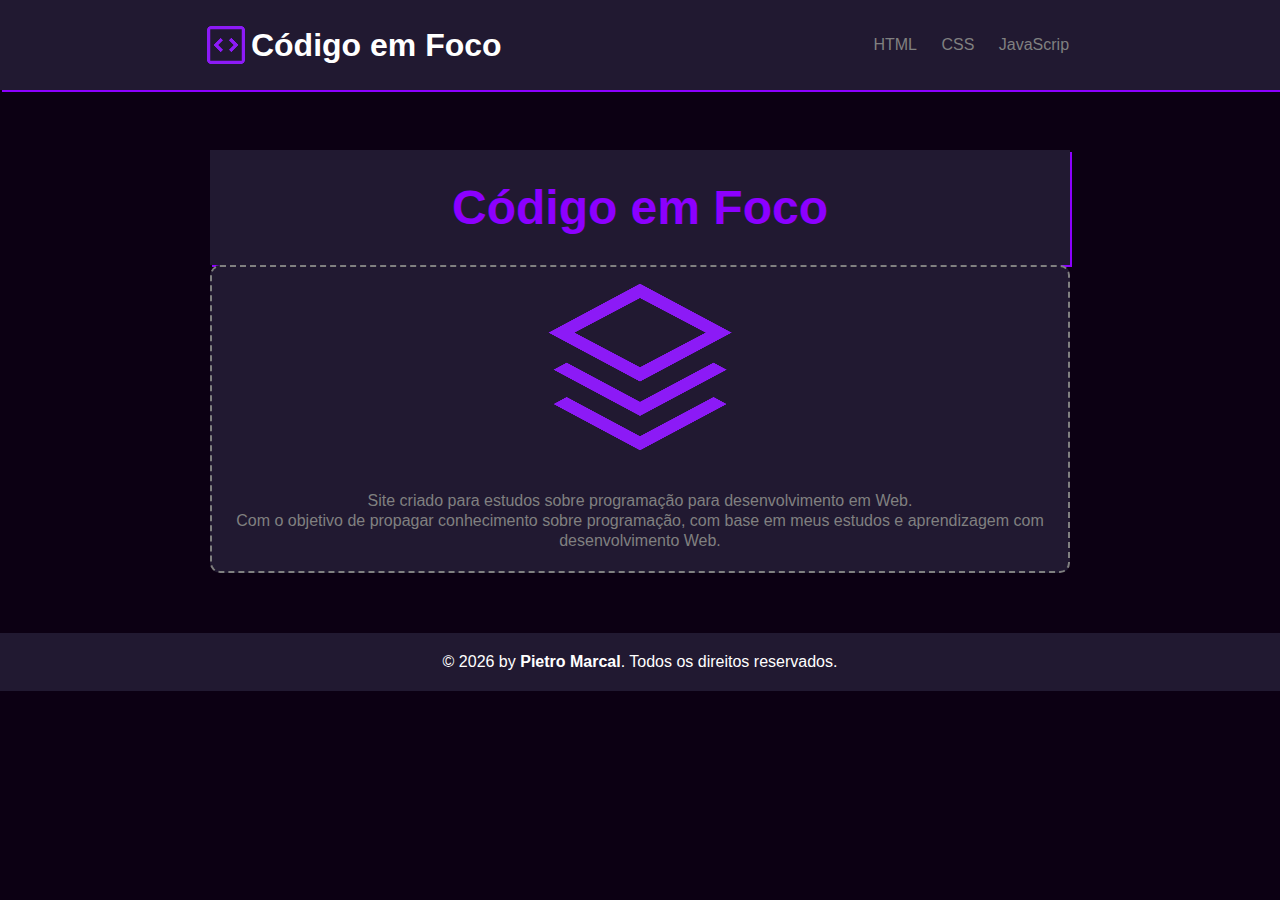
<file: index.html>
<!DOCTYPE html>
<html lang="pt-br">
<head>
    <meta charset="UTF-8">
    <meta name="viewport" content="width=device-width, initial-scale=1.0">
    <title>Código em Foco</title>
    <link rel="stylesheet" href="css/principal.css">
</head>
<body>
<header>
    <div class="name">
        <img src="assets/imagens/code-purple.png" alt="logo">
        <h1>Código em Foco</h1>
    </div>
    <nav class="navigation">
        <a href="pages/html.html">HTML</a>
        <a href="pages/css.html">CSS</a>
        <a href="pages/js.html">JavaScrip</a>
    </nav>
</header>
<main>
    <header>
        <div class="hero-title">
            <h1>Código em Foco</h1>
        </div>
    </header>
    <section class="container">
        <img src="assets/imagens/camadas.png" alt="camadas">
        <div class="hero-text">
            <p>Site criado para estudos sobre programação para desenvolvimento em Web.</p>
            <p>Com o objetivo de propagar conhecimento sobre programação, com base em meus estudos e aprendizagem com desenvolvimento Web.</p>
        </div>
    </section>
</main>
<footer>
    <p>&copy; 2026 by <strong>Pietro Marcal</strong>. Todos os direitos reservados.</p>
</footer>
</body>
</html>
</file>
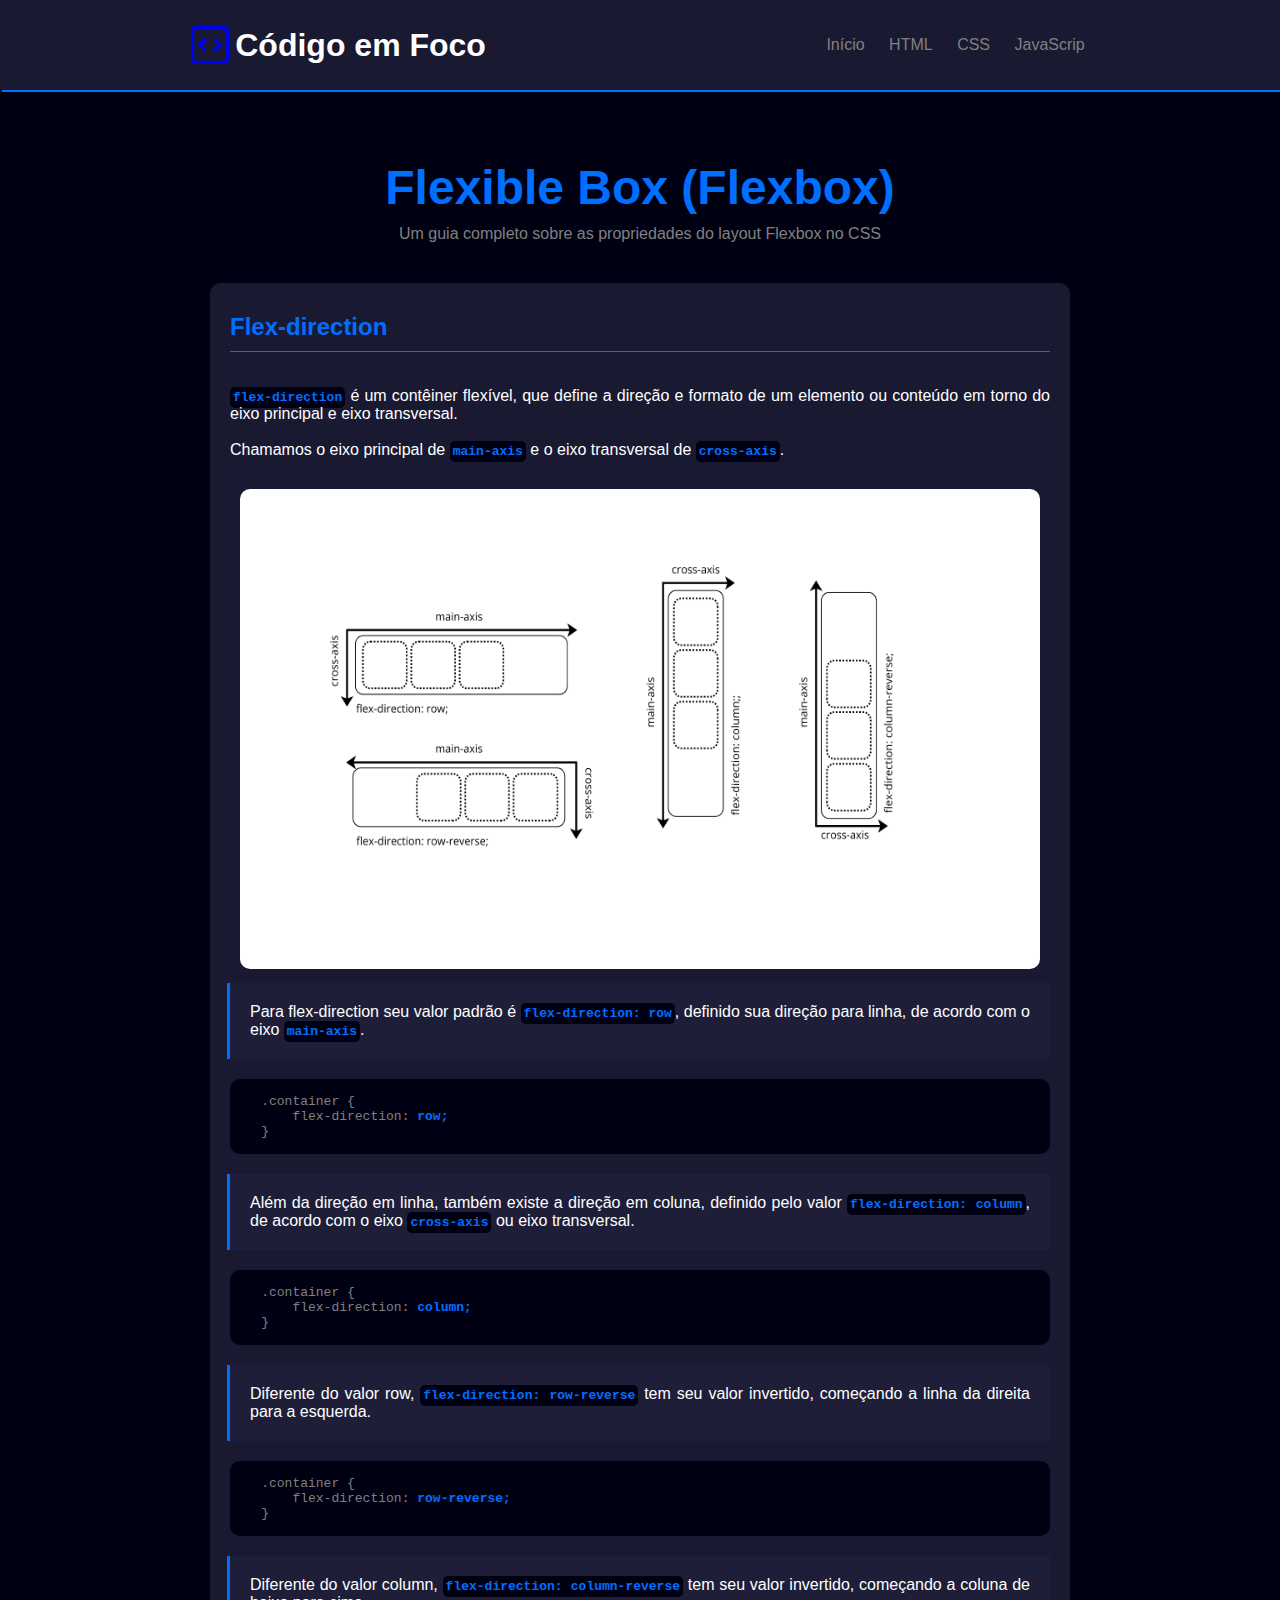
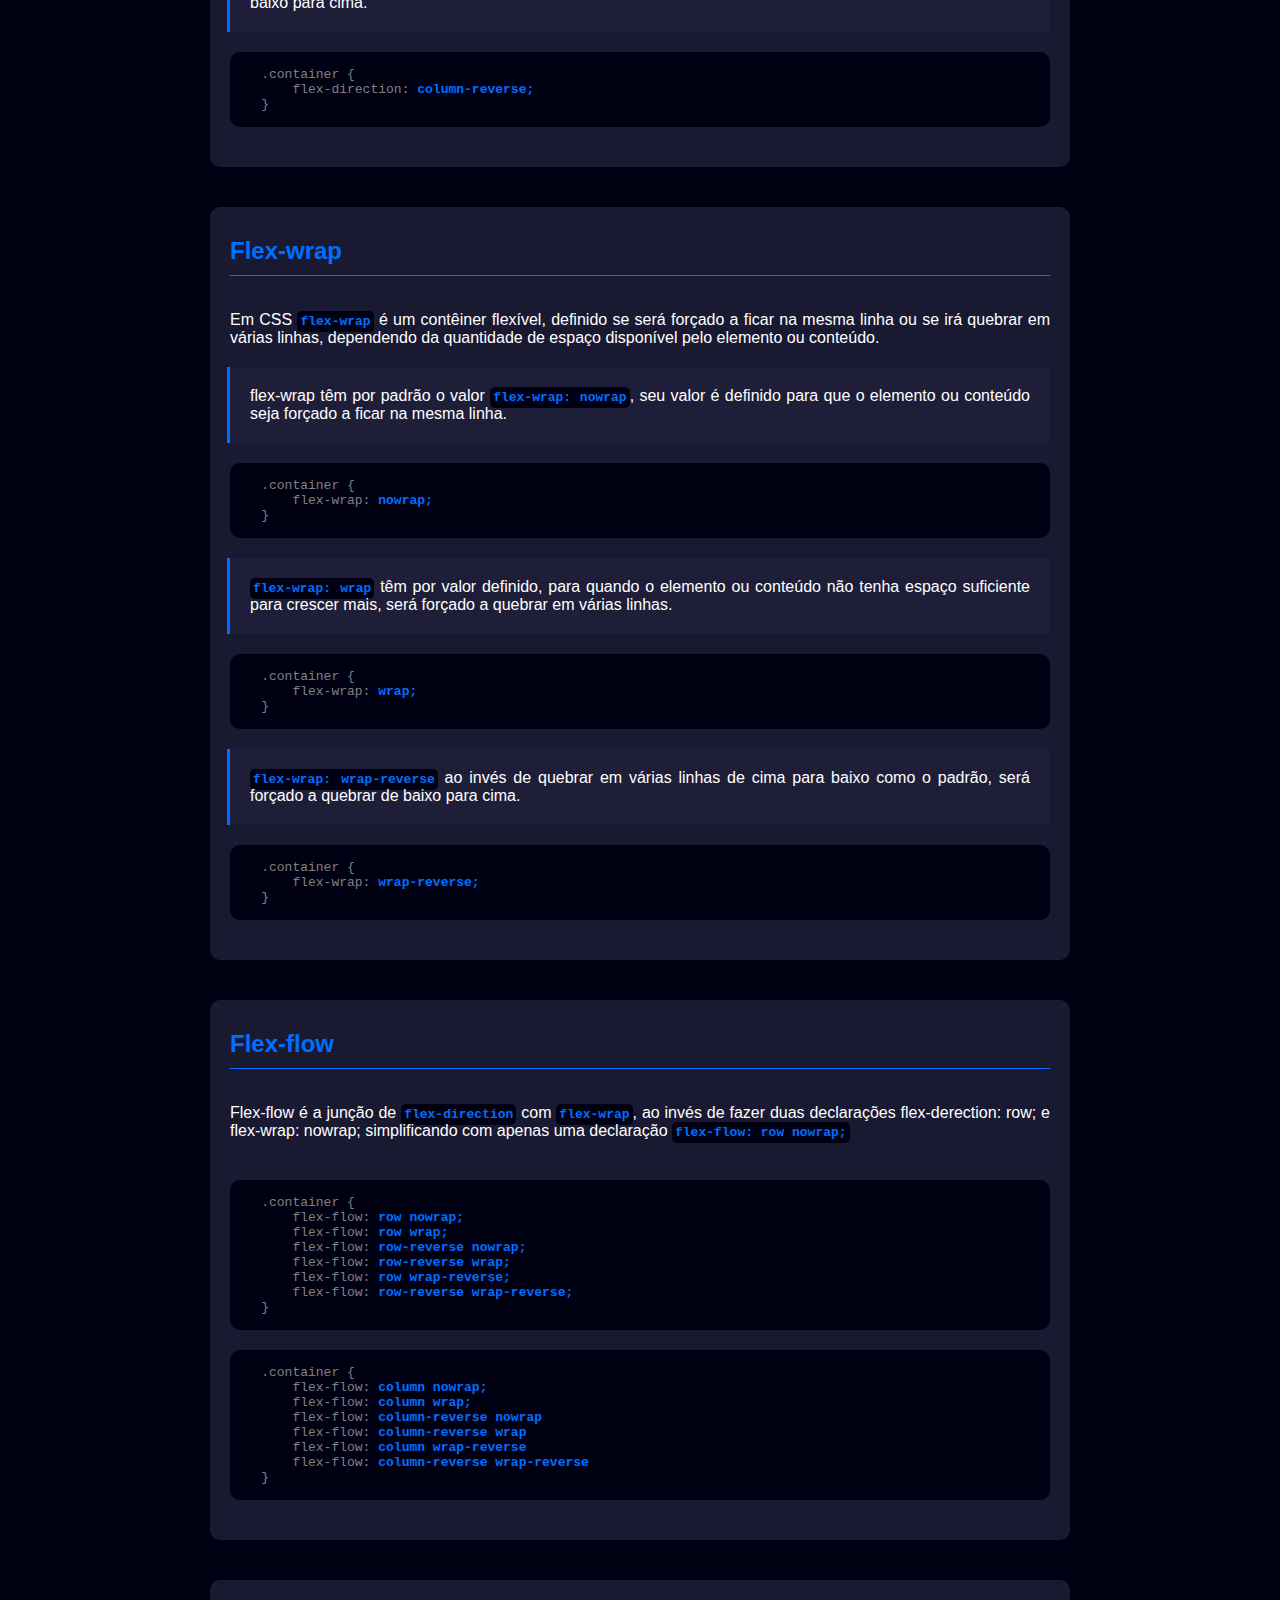
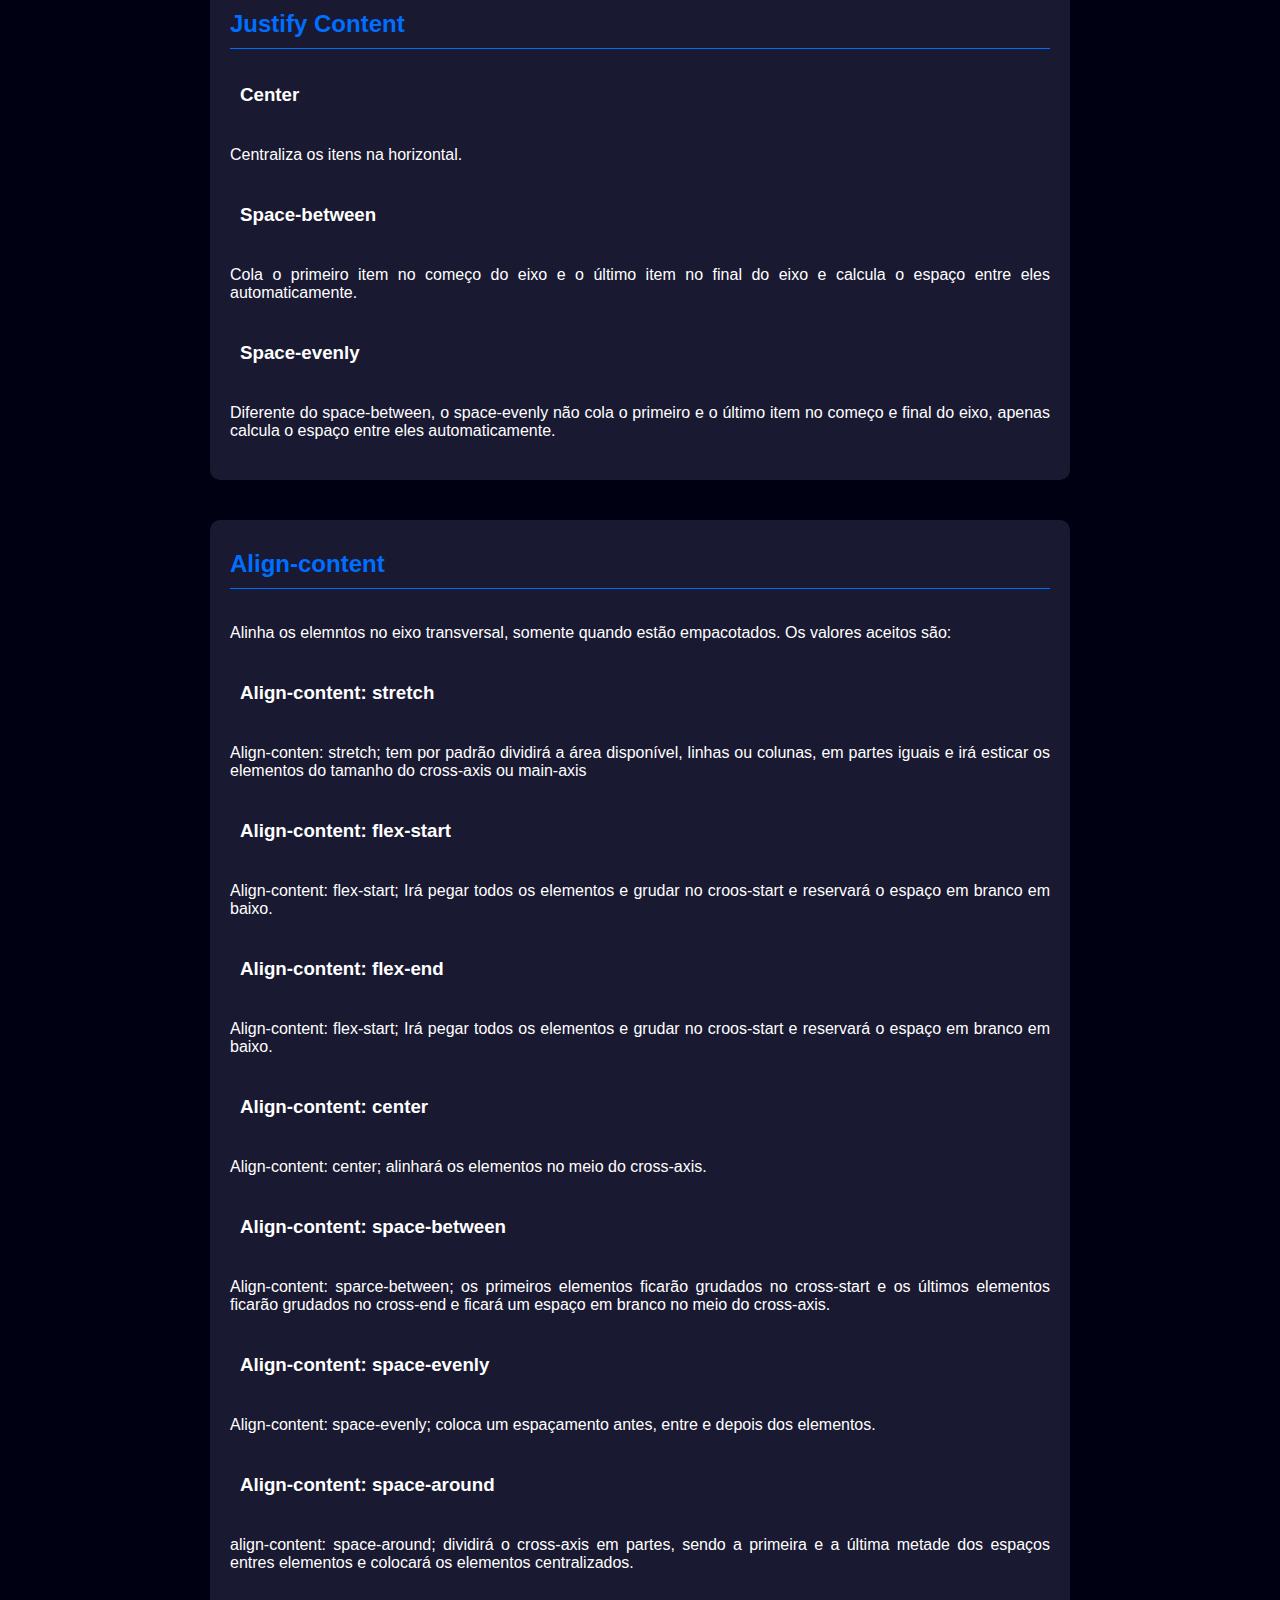
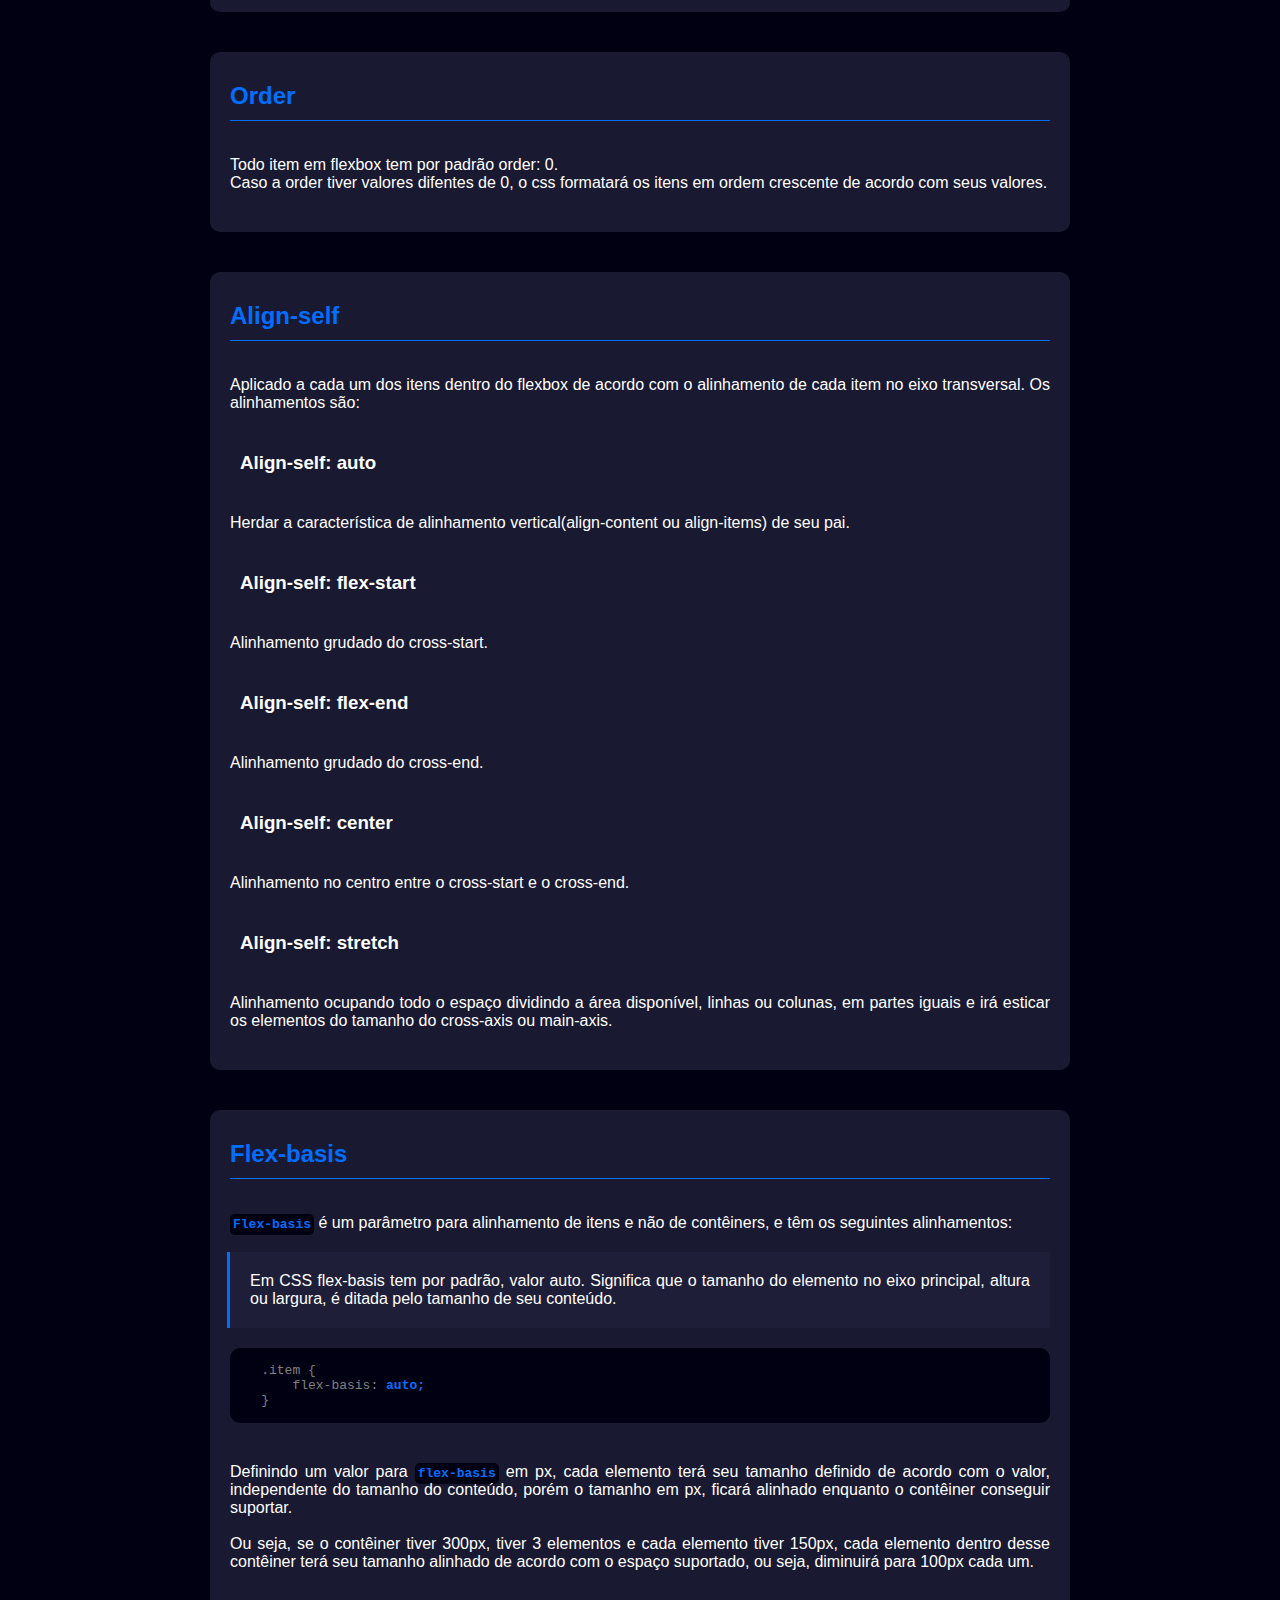
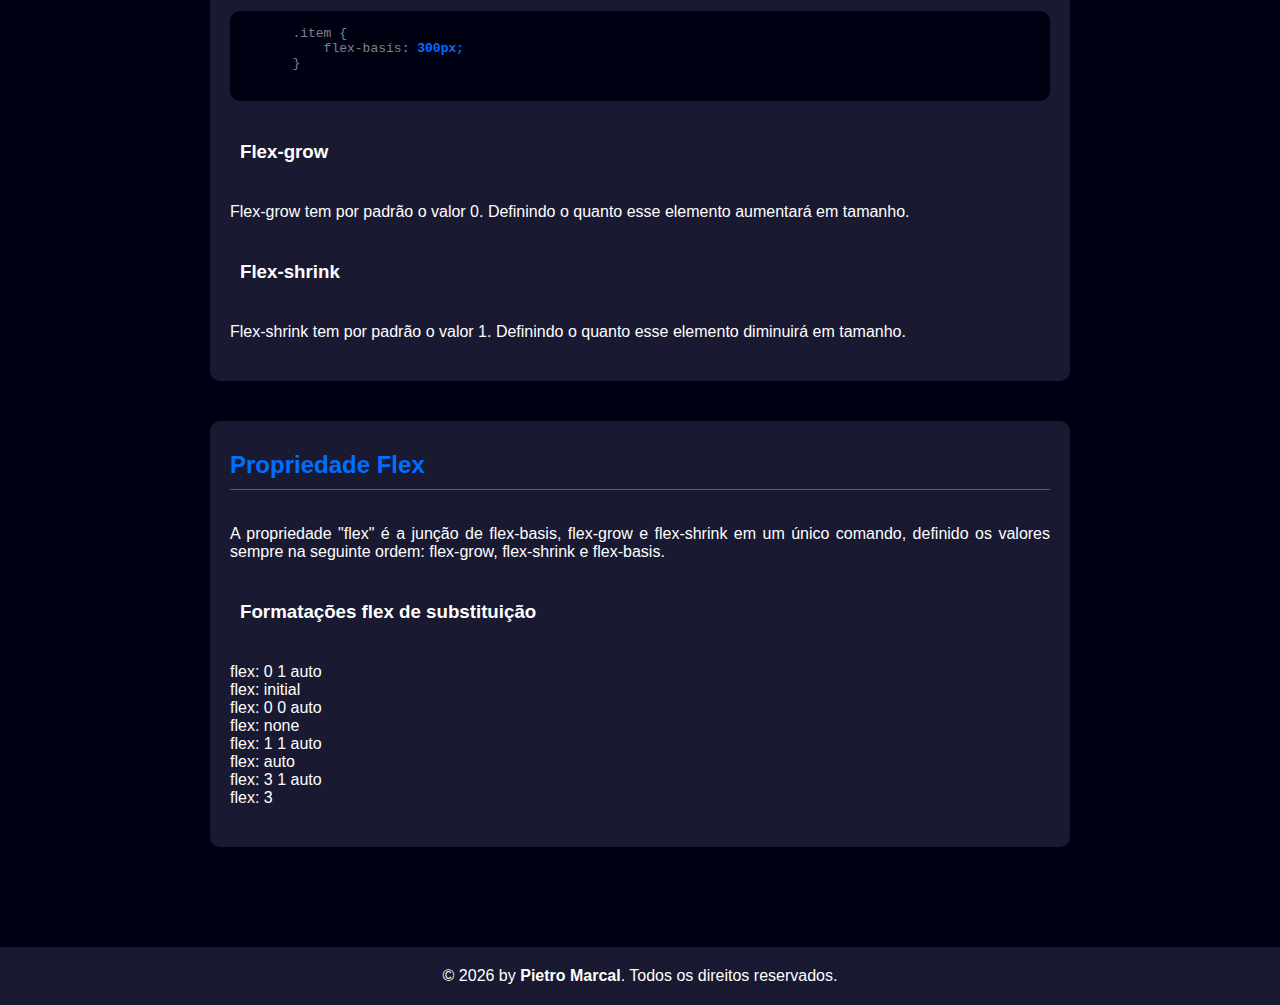
<file: pages/css.html>
<!DOCTYPE html>
<html lang="pt-br">
<head>
    <meta charset="UTF-8">
    <meta name="viewport" content="width=device-width, initial-scale=1.0">
    <title>Código em Foco</title>
    <link rel="shortcut icon" href="../imagens/logo.png" type="image/x-icon">
    <link rel="stylesheet" href="../css/style.css">
</head>
<body>
    <header>
        <div class="name">
            <img src="../assets/imagens/code-blue.png" alt="logo">
            <h1>Código em Foco</h1>
        </div>
            <nav class="navigation">
                <a href="../index.html">Início</a>
                <a href="html.html">HTML</a>
                <a href="css.html">CSS</a>
                <a href="js.html">JavaScrip</a>
            </nav>
    </header>
    <main>
        <header>
            <div class="hero-title">
                <h1>Flexible Box (Flexbox)</h1>
            </div>
            <div class="hero-text">
                <p>Um guia completo sobre as propriedades do layout Flexbox no CSS</p>
            </div>
        </header>

        <section id="flex-direction">
            <header class="section-title">
                <h2>Flex-direction</h2>
            </header>
            <div class="content">
                <p><strong>flex-direction</strong> é um contêiner flexível, que define a direção e formato de um elemento ou conteúdo em torno do eixo principal e eixo transversal.</p> <br>
                <p>Chamamos o eixo principal de <strong>main-axis</strong> e o eixo transversal de <strong>cross-axis</strong>.</p>
            </div>

            <img src="../assets/imagens/eixos(axis).png" alt="">
            
            <div class="sub-content">
                <p>Para flex-direction seu valor padrão é <strong>flex-direction: row</strong>, definido sua direção para linha, de acordo com o eixo <strong>main-axis</strong>.</p>
            </div>
            
<figure class="code">
<pre>
<code>
    .container {
        flex-direction: <strong>row;</strong>
    }
</code>
</pre>
</figure>
            <div class="sub-content">
                <p>Além da direção em linha, também existe a direção em coluna, definido pelo valor <strong>flex-direction: column</strong>, de acordo com o eixo <strong>cross-axis</strong> ou eixo transversal.</p>
            </div>
<figure class="code">
<pre>
<code>
    .container {
        flex-direction: <strong>column;</strong>
    }
</code>
</pre>      
</figure>

            <div class="sub-content">
                <p>Diferente do valor row, <strong>flex-direction: row-reverse</strong> tem seu valor invertido, começando a linha da direita para a esquerda.</p>
            </div>
<figure class="code">    
<pre>
<code>
    .container {
        flex-direction: <strong>row-reverse;</strong>
    }
</code>    
</pre>
</figure>
            <div class="sub-content">
                <p>Diferente do valor column, <strong>flex-direction: column-reverse</strong> tem seu valor invertido, começando a coluna de baixo para cima.</p>
            </div>
<figure class="code">
<pre>
<code>
    .container {
        flex-direction: <strong>column-reverse;</strong>
    }
</code>    
</pre>
</figure>
        </section>

        <section id="flex-wrap">
            <header class="section-title">
                <h2>Flex-wrap</h2>
            </header>
            
            <div class="content">
                <p>Em CSS <strong>flex-wrap</strong> é um contêiner flexível, definido se será forçado a ficar na mesma linha ou se irá quebrar em várias linhas, dependendo da quantidade de espaço disponível pelo elemento ou conteúdo.</p>
            </div>
            <div class="sub-content">
                <p>flex-wrap têm por padrão o valor <strong>flex-wrap: nowrap</strong>, seu valor é definido para que o elemento ou conteúdo seja forçado a ficar na mesma linha.</p>
            </div>
<figure class="code">
<pre>
<code>
    .container {
        flex-wrap: <strong>nowrap;</strong>
    }
</code>
</pre>
</figure>
            <div class="sub-content">
                <p><strong>flex-wrap: wrap</strong> têm por valor definido, para quando o elemento ou conteúdo não tenha espaço suficiente para crescer mais, será forçado a quebrar em várias linhas.</p>
            </div>
<figure class="code">
<pre>
<code>
    .container {
        flex-wrap: <strong>wrap;</strong>
    }
</code>
</pre>
</figure>
            <div class="sub-content">
                <p><strong>flex-wrap: wrap-reverse</strong> ao invés de quebrar em várias linhas de cima para baixo como o padrão, será forçado a quebrar de baixo para cima.</p>
            </div>
<figure class="code">
<pre>
<code>
    .container {
        flex-wrap: <strong>wrap-reverse;</strong>
    }
</code>
</pre>
</figure>
        </section>

        <section id="flex-flow">
            <header class="section-title">
                <h2>Flex-flow</h2>
            </header>
            <div class="content">
                <p>Flex-flow é a junção de <strong>flex-direction</strong> com <strong>flex-wrap</strong>, ao invés de fazer duas declarações flex-derection: row; e flex-wrap: nowrap; simplificando com apenas uma declaração <strong>flex-flow: row nowrap;</strong></p>
            </div>
<figure class="code">
<pre>
<code>
    .container {
        flex-flow: <strong>row nowrap;</strong>
        flex-flow: <strong>row wrap;</strong>
        flex-flow: <strong>row-reverse nowrap;</strong>
        flex-flow: <strong>row-reverse wrap;</strong>
        flex-flow: <strong>row wrap-reverse;</strong>
        flex-flow: <strong>row-reverse wrap-reverse;</strong>
    }
</code>    
</pre>
</figure>
<figure class="code">
<pre>
<code>
    .container {
        flex-flow: <strong>column nowrap;</strong>
        flex-flow: <strong>column wrap;</strong>
        flex-flow: <strong>column-reverse nowrap</strong>
        flex-flow: <strong>column-reverse wrap</strong>
        flex-flow: <strong>column wrap-reverse</strong>
        flex-flow: <strong>column-reverse wrap-reverse</strong>
    }
</code>
</pre>
</figure>
        </section>

        <section id="justify-content">
            <header class="section-title">
                <h2>Justify Content</h2>
            </header>
            <h3>Center</h3>
            <div class="content">
                <p>Centraliza os itens na horizontal.</p>
            </div>
            <h3>Space-between</h3>
            <div class="content">
                <p>Cola o primeiro item no começo do eixo e o último item no final do eixo e calcula o espaço entre eles automaticamente.</p>
            </div>
            <h3>Space-evenly</h3>
            <div class="content">
                <p>Diferente do space-between, o space-evenly não cola o primeiro e o último item no começo e final do eixo, apenas calcula o espaço entre eles automaticamente.</p>
            </div>
        </section>

        <section id="align-content">
            <header class="section-title">
                <h2>Align-content</h2>
            </header>
            <div class="content">
                <p>Alinha os elemntos no eixo transversal, somente quando estão empacotados. Os valores aceitos são:</p>
            </div>
            <h3>Align-content: stretch</h3>
            <div class="content">
                <p>Align-conten: stretch; tem por padrão dividirá a área disponível, linhas ou colunas, em partes iguais e irá esticar os elementos do tamanho do cross-axis ou main-axis</p>
            </div>
            <h3>Align-content: flex-start</h3>
            <div class="content">
                <p>Align-content: flex-start; Irá pegar todos os elementos e grudar no croos-start e reservará o espaço em branco em baixo.</p>
            </div>
            <h3>Align-content: flex-end</h3>
            <div class="content">
                <p>Align-content: flex-start; Irá pegar todos os elementos e grudar no croos-start e reservará o espaço em branco em baixo.</p>
            </div>
            <h3>Align-content: center</h3>
            <div class="content">
                <p>Align-content: center; alinhará os elementos no meio do cross-axis.</p>
            </div>
            <h3>Align-content: space-between</h3>
            <div class="content">
                <p>Align-content: sparce-between; os primeiros elementos ficarão grudados no cross-start e os últimos elementos ficarão grudados no cross-end e ficará um espaço em branco no meio do cross-axis.</p>
            </div>
            <h3>Align-content: space-evenly</h3>
            <div class="content">
                <p>Align-content: space-evenly; coloca um espaçamento antes, entre e depois dos elementos.</p>
            </div>
            <h3>Align-content: space-around</h3>
            <div class="content">
                <p>align-content: space-around; dividirá o cross-axis em partes, sendo a primeira e a última metade dos espaços entres elementos e colocará os elementos centralizados.</p>
            </div>
        </section>

        <section id="order">
            <header class="section-title">
                <h2>Order</h2>
            </header>
            <div class="content">
                <p>Todo item em flexbox tem por padrão order: 0.</p>
                <p>Caso a order tiver valores difentes de 0, o css formatará os itens em ordem crescente de acordo com seus valores.</p>
            </div>
        </section>

        <section id="align-self">
            <header class="section-title">
                <h2>Align-self</h2>
            </header>
            <div class="content">
                <p>Aplicado a cada um dos itens dentro do flexbox de acordo com o alinhamento de cada item no eixo transversal. Os alinhamentos são: </p>
            </div>
            <h3>Align-self: auto</h3>
            <div class="content">
                <p>Herdar a característica de alinhamento vertical(align-content ou align-items) de seu pai.</p>
            </div>
            <h3>Align-self: flex-start</h3>
            <div class="content">
                <p>Alinhamento grudado do cross-start.</p>
            </div>
            <h3>Align-self: flex-end</h3>
            <div class="content">
                <p>Alinhamento grudado do cross-end.</p>
            </div>
            <h3>Align-self: center</h3>
            <div class="content">
                <p>Alinhamento no centro entre o cross-start e o cross-end.</p>
            </div>
            <h3>Align-self: stretch</h3>
            <div class="content">
                <p>Alinhamento ocupando todo o espaço dividindo a área disponível, linhas ou colunas, em partes iguais e irá esticar os elementos do tamanho do cross-axis ou main-axis.</p>
            </div>
        </section>

        <section id="flex-basis">
            <header class="section-title">
                <h2>Flex-basis</h2>
            </header>
            <div class="content">
                <p><strong>Flex-basis</strong> é um parâmetro para alinhamento de itens e não de contêiners, e têm os seguintes alinhamentos: </p>
            </div>
            <div class="sub-content">
                <p>Em CSS flex-basis tem por padrão, valor auto. Significa que o tamanho do elemento no eixo principal, altura ou largura, é ditada pelo tamanho de seu conteúdo.</p>
            </div>
<figure class="code">
<pre>
<code>
    .item {
        flex-basis: <strong>auto;</strong>
    }
</code>    
</pre>
</figure>
            <div class="content">
                <p>Definindo um valor para <strong>flex-basis</strong> em px, cada elemento terá seu tamanho definido de acordo com o valor, independente do tamanho do conteúdo, porém o tamanho em px, ficará alinhado enquanto o contêiner conseguir suportar.</p> <br>
                <p>Ou seja, se o contêiner tiver 300px, tiver 3 elementos e cada elemento tiver 150px, cada elemento dentro desse contêiner terá seu tamanho alinhado de acordo com o espaço suportado, ou seja, diminuirá para 100px cada um.</p>
            </div>
<figure class="code">
    <pre>
    <code>
        .item {
            flex-basis: <strong>300px;</strong>
        }
    </code>
    </pre>
</figure>
            <h3>Flex-grow</h3>
            <div class="content">
                <p>Flex-grow tem por padrão o valor 0. Definindo o quanto esse elemento aumentará em tamanho.</p>
            </div>
            <h3>Flex-shrink</h3>
            <div class="content">
                <p>Flex-shrink tem por padrão o valor 1. Definindo o quanto esse elemento diminuirá em tamanho.</p>
            </div>
        </section>

        <section id="propriedade-flex">
            <header class="section-title">
                <h2>Propriedade Flex</h2>
            </header>
            <div class="content">
                <p>A propriedade "flex" é a junção de flex-basis, flex-grow e flex-shrink em um único comando, definido os valores sempre na seguinte ordem: flex-grow, flex-shrink e flex-basis.</p>
            </div>
            <h3>Formatações flex de substituição</h3>
            <div class="content">
                <p>flex: 0 1 auto <br> flex: initial</p>
                <p>flex: 0 0 auto <br> flex: none</p>
                <p>flex: 1 1 auto <br> flex: auto</p>
                <p>flex: 3 1 auto <br> flex: 3</p>
            </div>
        </section>  
    </main>
    <footer>
        <p>&copy; 2026 by <strong>Pietro Marcal</strong>. Todos os direitos reservados.</p>
    </footer>
</body>
</html>
</file>
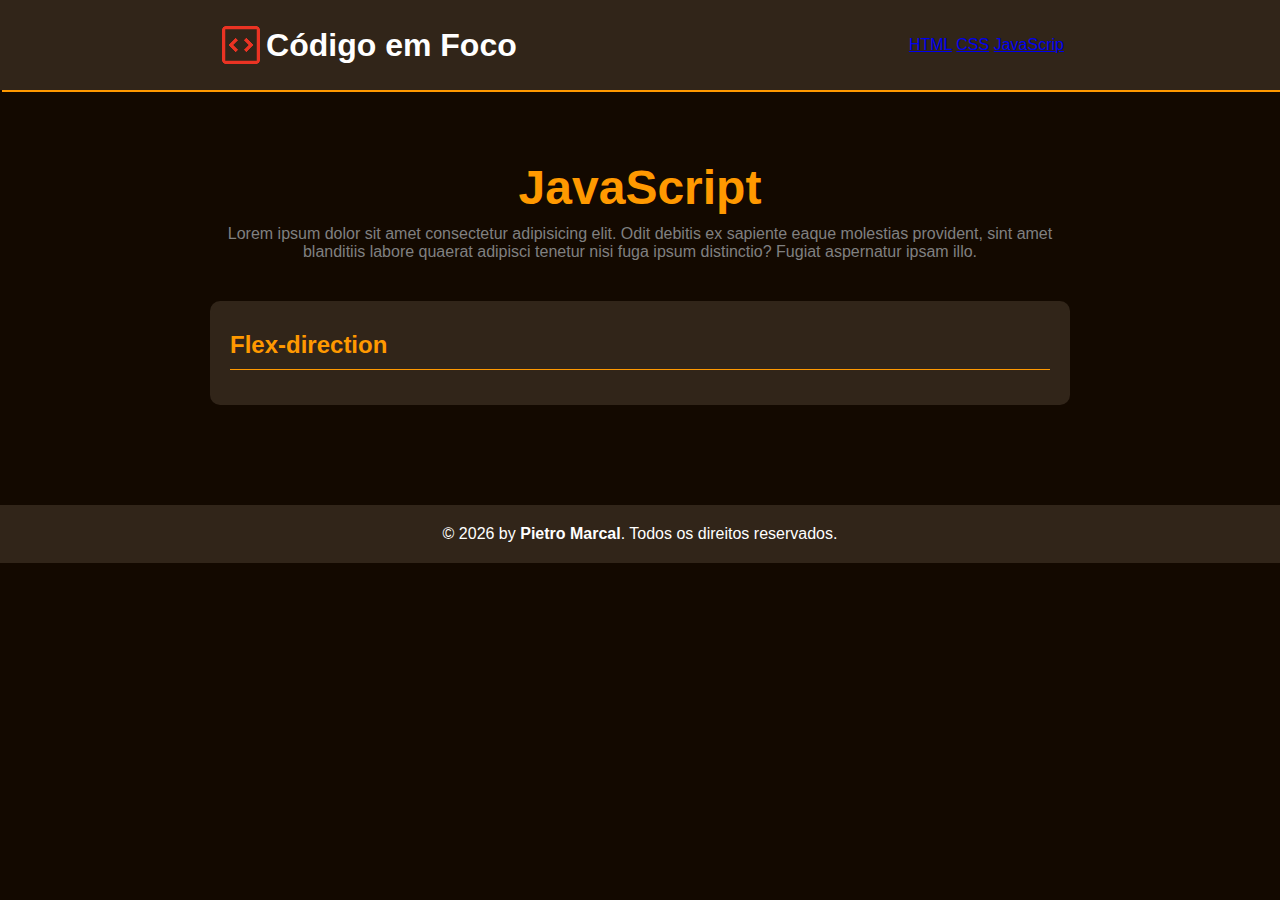
<file: pages/html.html>
<!DOCTYPE html>
<html lang="pt-br">
<head>
    <meta charset="UTF-8">
    <meta name="viewport" content="width=device-width, initial-scale=1.0">
    <title>Código em Foco</title>
    <link rel="shortcut icon" href="../imagens/logo.png" type="image/x-icon">
    <link rel="stylesheet" href="../css/html-style.css">
</head>
<body>
<header>
    <div class="name">
        <img src="../assets/imagens/code-orange.png" alt="logo">
        <h1>Código em Foco</h1>
    </div>
    <nav class="navegation">
        <a href="html.html">HTML</a>
        <a href="css.html">CSS</a>
        <a href="js.html">JavaScrip</a>
    </nav>
</header>
<main>
    <header>
        <div class="hero-title">
            <h1>JavaScript</h1>
        </div>
        <div class="hero-text">
            <p>Lorem ipsum dolor sit amet consectetur adipisicing elit. Odit debitis ex sapiente eaque molestias provident, sint amet blanditiis labore quaerat adipisci tenetur nisi fuga ipsum distinctio? Fugiat aspernatur ipsam illo.</p>
        </div>
    </header>
    <section id="flex-direction">
        <header class="section-title">
            <h2>Flex-direction</h2>
        </header>
    </section>
</main>
<footer>
    <p>&copy; 2026 by <strong>Pietro Marcal</strong>. Todos os direitos reservados.</p>
</footer>
</body>
</html>
</file>
<file: css/principal.css>
@charset "UTF-8";

:root {
    --cor1: rgb(12, 0, 19);
    --cor2: rgb(33, 25, 49);
    --cor3: rgb(54, 28, 66);
    --cor4: rgb(140, 0, 255);
    --cor5: rgb(49, 30, 56);
    --cor6: gray;
}

* {
    margin: 0;
    padding: 0;
    box-sizing: border-box;
}

body {
    font-family: Verdana, Geneva, Tahoma, sans-serif;
    height: 100vh;
    background-color: var(--cor1);
}

header {
    display: flex;
    flex-flow: row wrap;
    align-items: center;
    justify-content: space-around;

    padding: 20px;
    background-color: var(--cor2);
    color: white;
    box-shadow: 2px 2px 0px var(--cor4);
}

.name {
    display: flex;
    align-items: center;
}

.navigation a {
    padding: 10px;
    border-radius: 5px;
    text-decoration: none;
    color: var(--cor6);
    transition: .5s;
}

.navigation a:hover {
    color: var(--cor4);
    background-color: var(--cor3);
}

main {
    flex: 1;

    margin: 40px auto;
    padding: 20px;
    width: 90vw;
    max-width: 900px;
}

.hero-title {
    padding: 10px;
    text-align: center;
    font-size: 1.5em;
    color: var(--cor4);
}

.container {
    background-color: var(--cor2);
    border: 2px dashed var(--cor6);
    border-radius: 10px;
    text-align: center;
}

.hero-text {
    padding: 20px;
    line-height: 20px;
    text-align: center;
    color: var(--cor6);
}

footer {
    padding: 20px;
    text-align: center;
    background-color: var(--cor2);
    color: white;
}
</file>
<file: css/style.css>
@charset "UTF-8";

:root {
    --cor1: rgb(0, 0, 19);
    --cor2: rgb(25, 25, 49);
    --cor3: rgb(28, 28, 66);
    --cor4: rgb(0, 110, 255);
    --cor5: rgb(30, 30, 56);
    --cor6: gray;
}

* {
    margin: 0;
    padding: 0;
    box-sizing: border-box;
}

body {
    font-family: Verdana, Geneva, Tahoma, sans-serif;
    height: 100vh;
    background-color: var(--cor1);
}

body > header {
    display: flex;
    flex-flow: row wrap;
    align-items: center;
    justify-content: space-around;

    padding: 20px;
    background-color: var(--cor2);
    color: white;
    box-shadow: 2px 2px 0px var(--cor4);
}

body > header .name {
    display: flex;
    align-items: center;
}

.navigation a {
    padding: 10px;
    border-radius: 5px;
    text-decoration: none;
    color: var(--cor6);
    transition: .5s;
}

.navigation a:hover {
    color: var(--cor4);
    background-color: var(--cor3);
}

main {
    flex: 1;

    margin: 40px auto;
    padding: 20px;
    width: 90vw;
    max-width: 900px;
}

.hero-title {
    padding: 10px;
    text-align: center;
    font-size: 1.5em;
    color: var(--cor4);
}

.hero-text {
    margin-bottom: 40px;
    text-align: center;
    color: var(--cor6);
}

section {
    margin-bottom: 40px;
    padding: 20px;
    background-color: var(--cor2);
    border-radius: 10px;
}

.section-title {
    padding: 10px 0px;
    margin-bottom: 15px;
    border-bottom: 1px solid var(--cor4);
    color: var(--cor4);
}

section img {
    width: 820px;
    height: 500px;
    padding: 10px;
    border-radius: 20px;
}

section h3 {
    padding: 20px 10px;
    color: white;
}

.code { 
    color: var(--cor6);
    background-color: var(--cor1);
    margin: 20px 0px;
    border-radius: 10px;
}

.code strong {
    color: var(--cor4);
}

.content {
    text-align: justify;
    color: white;
    padding: 20px 0;
    border-radius: 5px;
}

.sub-content {
    text-align: justify;
    background-color: var(--cor5);
    color: white;
    padding: 20px;
    box-shadow: -3px 0px 0px var(--cor4);
}

.content strong {
    padding: 3px;
    font-family: monospace;
    background-color: var(--cor1);
    color: var(--cor4);
    border-radius: 5px;
}

.sub-content strong {
    padding: 3px;
    font-family: monospace;
    background-color: var(--cor1);
    color: var(--cor4);
    border-radius: 5px;
}

footer {
    padding: 20px;
    text-align: center;
    background-color: var(--cor2);
    color: white;
}
</file>
<file: css/html-style.css>
@charset "UTF-8";

:root {
    --cor1: rgb(19, 9, 0);
    --cor2: rgb(49, 37, 25);
    --cor3: rgb(66, 45, 28);
    --cor4: rgb(255, 153, 0);
    --cor5: rgb(56, 42, 30);
    --cor6: gray;
}

* {
    margin: 0;
    padding: 0;
    box-sizing: border-box;
}

body {
    font-family: Verdana, Geneva, Tahoma, sans-serif;
    height: 100vh;
    background-color: var(--cor1);
}

body > header {
    display: flex;
    flex-flow: row wrap;
    align-items: center;
    justify-content: space-around;

    padding: 20px;
    background-color: var(--cor2);
    color: white;
    box-shadow: 2px 2px 0px var(--cor4);
}

body > header .name {
    display: flex;
    align-items: center;
}

.navigation a {
    padding: 10px;
    border-radius: 5px;
    text-decoration: none;
    color: var(--cor6);
    transition: .5s;
}

.navigation a:hover {
    color: var(--cor4);
    background-color: var(--cor3);
}

main {
    flex: 1;

    margin: 40px auto;
    padding: 20px;
    width: 90vw;
    max-width: 900px;
}

.hero-title {
    padding: 10px;
    text-align: center;
    font-size: 1.5em;
    color: var(--cor4);
}

.hero-text {
    margin-bottom: 40px;
    text-align: center;
    color: var(--cor6);
}

section {
    margin-bottom: 40px;
    padding: 20px;
    background-color: var(--cor2);
    border-radius: 10px;
}

.section-title {
    padding: 10px 0px;
    margin-bottom: 15px;
    border-bottom: 1px solid var(--cor4);
    color: var(--cor4);
}

section img {
    width: 820px;
    height: 500px;
    padding: 10px;
    border-radius: 20px;
}

section h3 {
    padding: 20px 10px;
    color: white;
}

.code { 
    color: var(--cor6);
    background-color: var(--cor1);
    margin: 20px 0px;
    border-radius: 10px;
}

.code strong {
    color: var(--cor4);
}

.content {
    text-align: justify;
    color: white;
    padding: 20px 0;
    border-radius: 5px;
}

.sub-content {
    text-align: justify;
    background-color: var(--cor5);
    color: white;
    padding: 20px;
    box-shadow: -3px 0px 0px var(--cor4);
}

.content strong {
    padding: 3px;
    font-family: monospace;
    background-color: var(--cor1);
    color: var(--cor4);
    border-radius: 5px;
}

.sub-content strong {
    padding: 3px;
    font-family: monospace;
    background-color: var(--cor1);
    color: var(--cor4);
    border-radius: 5px;
}

footer {
    padding: 20px;
    text-align: center;
    background-color: var(--cor2);
    color: white;
}
</file>
